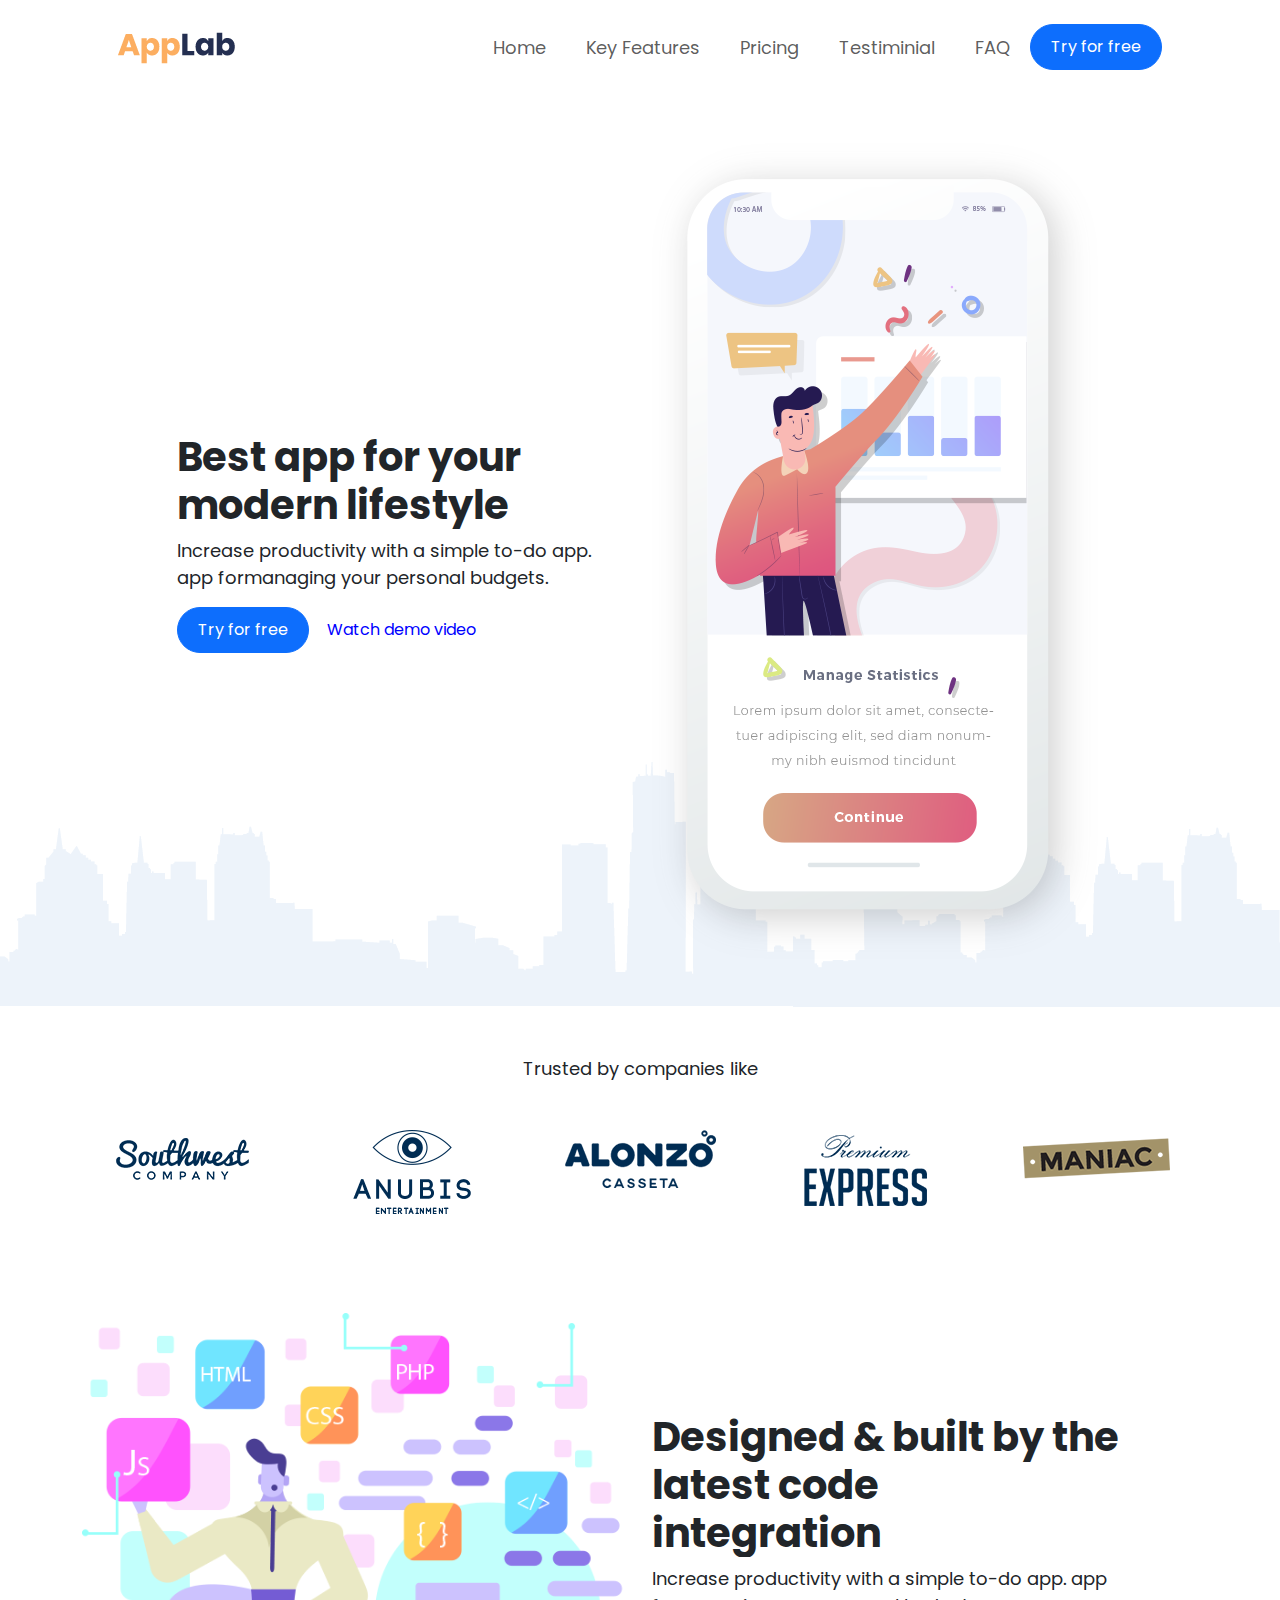
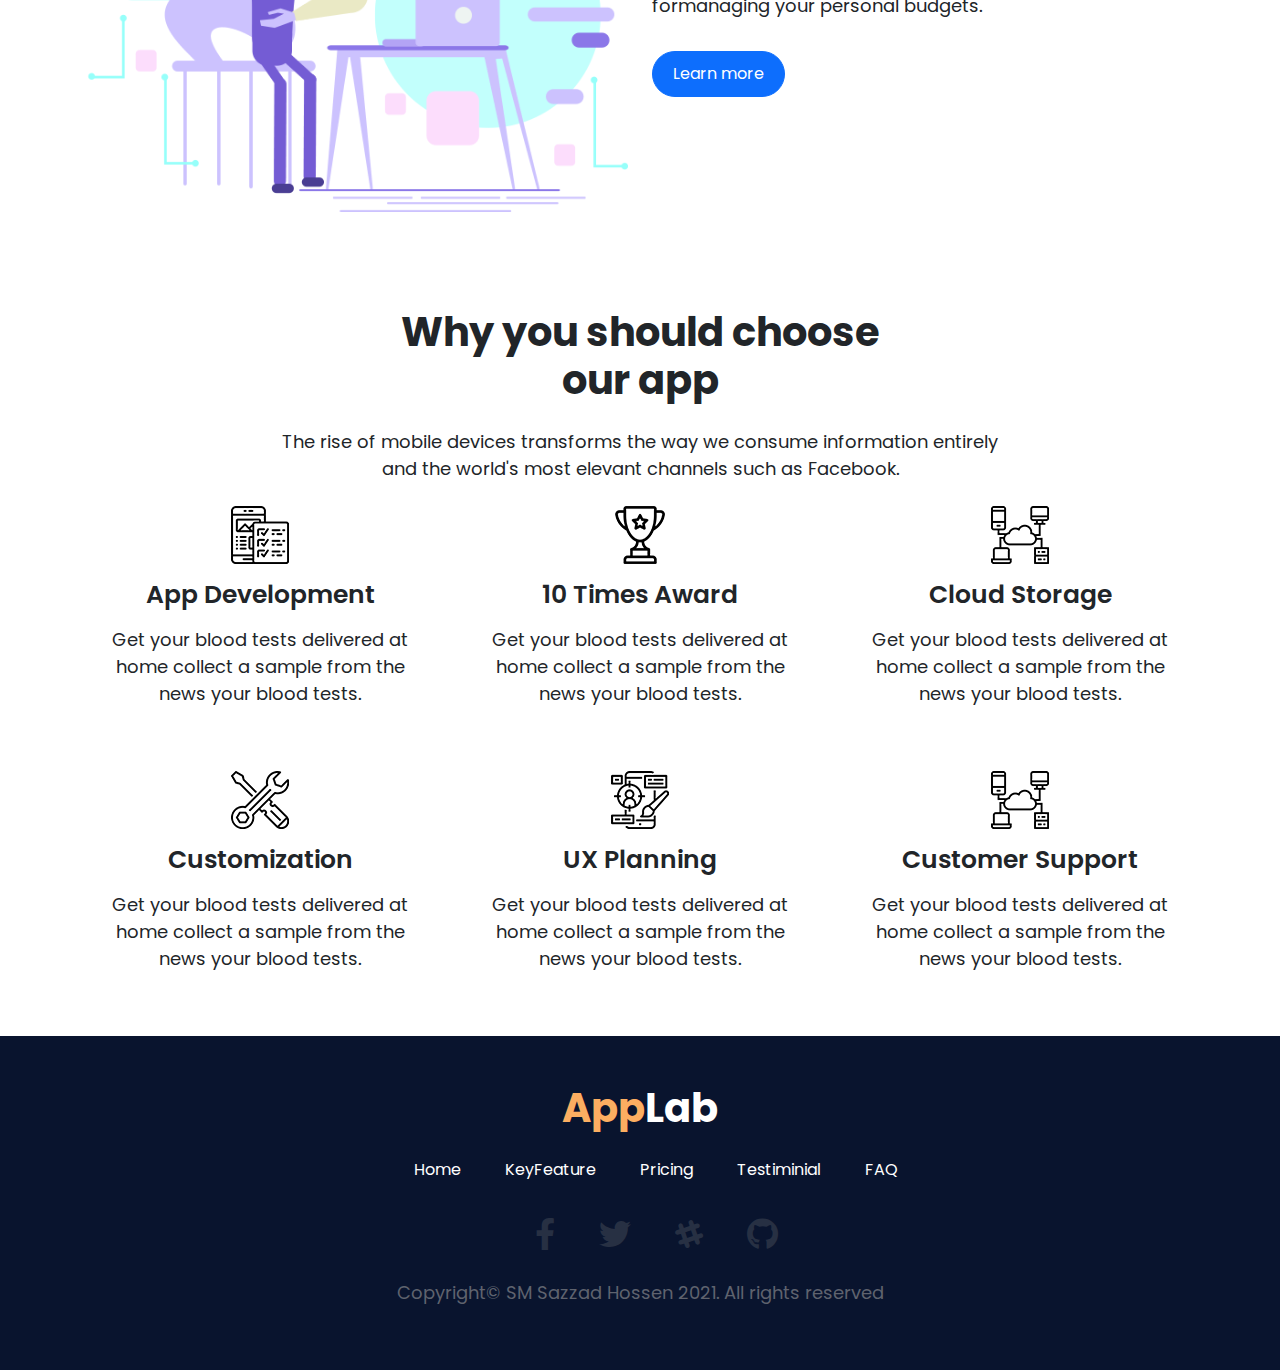
<file: index.html>
<!DOCTYPE html>
<html lang="en">
<head>
<meta charset="UTF-8">
<meta name="viewport" content="width=device-width, initial-scale=1.0">
<meta http-equiv="X-UA-Compatible" content="ie=edge">
<meta name="Description" content="Enter your description here"/>
<link rel="stylesheet" href="https://cdnjs.cloudflare.com/ajax/libs/twitter-bootstrap/5.0.0-beta1/css/bootstrap.min.css">
<link rel="stylesheet" href="https://cdnjs.cloudflare.com/ajax/libs/font-awesome/5.15.2/css/all.min.css">
<link rel="preconnect" href="https://fonts.gstatic.com">
<link href="https://fonts.googleapis.com/css2?family=Poppins:ital,wght@0,400;0,500;0,600;0,700;1,900&display=swap" rel="stylesheet">
<link rel="stylesheet" href="style.css">
<link rel="stylesheet" href="responsive.css">
<title>LEDP Assessment Applab Project</title>
</head>
<body>

<!--========================= HEADER SECTION START=========================== -->
<section class="header">
    <div class="container">
        <nav class="navbar navbar-expand-lg navbar-light bg-transparent p-4">
            <div class="container-fluid">
              <a class="navbar-brand" href="#"><img src="img/logot.png" class="img-fluid" alt=""></a>
              <button class="navbar-toggler" type="button" data-bs-toggle="collapse" data-bs-target="#navbarSupportedContent" aria-controls="navbarSupportedContent" aria-expanded="false" aria-label="Toggle navigation">
                <span class="navbar-toggler-icon"></span>
              </button>
              <div class="collapse navbar-collapse" id="navbarSupportedContent">
                <ul class="navbar-nav ms-auto mb-2 mb-lg-0">
                  <li class="nav-item">
                    <a class="nav-link " aria-current="page" href="#">Home</a>
                  </li>
                  <li class="nav-item">
                    <a class="nav-link" href="#">Key Features</a>
                  </li>
                  <li class="nav-item">
                    <a class="nav-link" href="#"> Pricing </a>
                  </li>
                  <li class="nav-item">
                    <a class="nav-link" href="#"> Testiminial </a>
                  </li>
                  <li class="nav-item">
                    <a class="nav-link" href="#">FAQ</a>
                  </li>
                  <li class="nav-item">
                        <button class="btn btn-primary" >Try for free</button>
                  </li>
                </ul>
                
              </div>
            </div>
          </nav>
    </div>
</section>
<!--========================= HEADER SECTION END=========================== -->  
<!--========================= BANNER SECTION START=========================== -->
    <section class="banner py-5">
        <div class="container">
            <div class="row">
                <div class="col-md-1"></div>
                <div class="col-md-5 m-auto">
                    <h1 class="">Best app for your modern lifestyle</h1>
                    <p>Increase productivity with a simple to-do app. app formanaging your personal budgets.<p>
                        <button class="btn btn-primary" >Try for free</button>
                        <a class="btn watch-demo" href="">Watch demo video</a>
                </div>
                <div class="col-md-5">
                    <img src="img/mobile.png" class="img-fluid color-anchor" alt="">
                </div>
                <div class="col-md-1"></div>
            </div>
        </div>
    </section>

<!--========================= BANNER SECTION END=========================== -->

<!--========================= BRAND SECTION START=========================== -->
    <section class="brand py-5 text-center">
        <div class="container">
            <div class="text-center mb-5 trusted">
                <p>Trusted by companies like</p>
            </div>
            <div class="row">
                <div class="col-md">
                    <img src="img/Screenshot_2.png" class="img-fluid" alt="">
                </div>
                <div class="col-md">
                    <img src="img/brans2.png" class="img-fluid" alt="">
                </div>
                <div class="col-md">
                    <img src="img/brand3.png" class="img-fluid" alt="">
                </div>
                <div class="col-md">
                    <img src="img/Screenshot_6.png" class="img-fluid" alt="">
                </div>
                <div class="col-md">
                    <img src="img/Screenshot_1.png" class="img-fluid" alt="">
                </div>
            </div>
        </div>
    </section>
<!--========================= BRAND SECTION END=========================== -->

<!--========================= DESIGN SECTION START=========================== -->
    <section class="design py-5">
        <div class="container">
            <div class="row">
                <div class="col-md-6">
                    <img src="img/html.png" class="img-fluid" alt="">
                </div>
                <div class="col-md-6  m-auto design-build">
                        <h1 class="">Designed & built by
                            the latest code <br>
                            integration</h1>
                        <p>Increase productivity with a simple to-do app. app formanaging your personal budgets.<p>
                            <button class="btn btn-primary mt-3" >Learn more</button>
                            
                    </div>
                </div>
            </div>
        </div>
    </section>
<!--========================= DESIGN SECTION END=========================== -->

<!--========================= SERVICES SECTION START=========================== -->
    <section class="services py-5">
        <div class="container">
            <div class="text-center">
                <h1 class="">Why you should choose <br>
                    our app</h1>
                <p class="my-4">The rise of mobile devices transforms the way we consume information entirely <br>
                    and the world's most elevant channels such as Facebook.<p>
            </div>  
            <div class="services-content">
                <div class="row">
                    <div class="col-md-4 text-center icon-bar">
                        <img src="img/icon1.png" class="img-fluid" alt="">
                        <h2 class="my-3">App Development</h2>
                        <p>Get your blood tests delivered at <br>
                            home collect a sample from the <br>
                            news your blood tests.</p>
                    </div>
                    <div class="col-md-4 text-center icon-bar">
                        <img src="img/trophy.png" class="img-fluid" alt="">
                        <h2 class="my-3">10 Times Award</h2>
                        <p>Get your blood tests delivered at <br>
                            home collect a sample from the <br>
                            news your blood tests.</p>
                    </div>
                    <div class="col-md-4 text-center icon-bar">
                        <img src="img/computer.png" class="img-fluid" alt="">
                        <h2 class="my-3">Cloud Storage</h2>
                        <p>Get your blood tests delivered at <br>
                            home collect a sample from the <br>
                            news your blood tests.</p>
                    </div>
                </div>

                <div class="row mt-5">
                    <div class="col-md-4 text-center icon-bar">
                        <img src="img/customer-support.png" class="img-fluid" alt="">
                        <h2 class="my-3">Customization</h2>
                        <p>Get your blood tests delivered at <br>
                            home collect a sample from the <br>
                            news your blood tests.</p>
                    </div>
                    <div class="col-md-4 text-center icon-bar">
                        <img src="img/setting.png" class="img-fluid" alt="">
                        <h2 class="my-3">UX Planning</h2>
                        <p>Get your blood tests delivered at <br>
                            home collect a sample from the <br>
                            news your blood tests.</p>
                    </div>
                    <div class="col-md-4 text-center icon-bar">
                        <img src="img/computer.png" class="img-fluid" alt="">
                        <h2 class="my-3">Customer Support</h2>
                        <p>Get your blood tests delivered at <br>
                            home collect a sample from the <br>
                            news your blood tests.</p>
                    </div>
                </div>
            </div>
        </div>
    </section>
<!--========================= SERVICE SECTION END=========================== -->  

<!--========================= FOOTER SECTION START=========================== -->
    <section class="footer py-5">
        <div class="container">
            <div class="text-center">
                <h1><span class="app">App</span><span class="text-white">Lab</span> </h1>

                <div class="menu mt-3 text-white">
                    <ul>
                        <li><a href="##"> Home</a></li>
                        <li><a href="#">KeyFeature </a></li>
                        <li><a href="#">Pricing</a></li>
                        <li><a href="#">Testiminial</a></li>
                        <li><a href="#">FAQ </a></li>
                        
                </div>

                <div class="social-icon">
                    <ul>
                        <li><a href=""> <i class="fab fa-facebook-f fa-2x" aria-hidden="true"></i></a></li>
                        <li><a href="">  <i class="fab fa-twitter fa-2x" aria-hidden="true"></i></a></li>
                        <li><a href=""><i class="fab fa-slack-hash fa-2x"></i></a></li>
                        <li><a href=""> <i class="fab fa-github fa-2x"></i></a></li>
                    </ul>
                </div>

                <div class="copyright">
                    <p class="">Copyright© SM Sazzad Hossen 2021. All rights reserved</p>
                </div>
                
            </div>
        </div>
    </section>
<!--========================= FOOTER SECTION END=========================== -->


<script src="https://cdnjs.cloudflare.com/ajax/libs/popper.js/2.5.4/umd/popper.min.js"></script>
<script src="https://cdnjs.cloudflare.com/ajax/libs/twitter-bootstrap/5.0.0-beta1/js/bootstrap.min.js"></script>
</body>
</html>
</file>
<file: style.css>
/*======== ===
COMMON CSS START
=========== */

*{
    margin: 0;
    padding: 0;
    box-sizing: border-box;
    font-family: 'Poppins', sans-serif;
}
/* html,body{
    overflow: hidden;
} */
ul li {
    list-style: none;
    display: inline-block;
}

ul li a{
    text-decoration: none;
    padding: 10px 20px;
    display: inline-block;
}

button{
    font-weight: 600;
    background-color: #2500f9;
    border-radius: 50px!important;
    
}
.btn.btn-primary {
    padding: 10px 20px;
}
h1,h3,h4,h5,h6{
    font-weight: 700;
    font-size: 40px;
    overflow: hidden;
}
h2{
    font-size: 25px;
    font-weight: 600;
}
p,.nav-link{
    font-weight: 400;
    font-size: 18px;
    font-family: 'Poppins', sans-serif;
}
button:focus{
    box-shadow: unset!important;
    border: unset;
}
.navbar-light .navbar-nav .nav-link {
    padding: 10px 20px!important;
}
/*=========== 
COMMON CSS END
=========== */


/*======== ===
banner CSS START
=========== */
     .banner{
        background-image: url('./img/Home-page-opt.png');
        padding-bottom: 50px;
        background-position: bottom;
        background-repeat: no-repeat;
    } 
   
    .btn.watch-demo {
        color: blue;
    }
/*=========== 
banner CSS END
=========== */


/*======== ===
footer CSS START
=========== */
    .footer{
        background-color: #09142e;
    }
    .menu.mt-3.text-white ul li a  {
        color: white;
       
    }
    .social-icon ul li a {
        color: #273043!important;
        ;
    }
    .social-icon ul li a i:hover {
        color: white;
    }
    .copyright p{
        color: #5f636e;
    }
    .app{
        color: #fcae61;
    }
/*=========== 
footer CSS END
=========== */


/*======== ===
 CSS START
=========== */

/*=========== 
COMMON CSS END
=========== */
</file>
<file: responsive.css>
@media only screen and (max-width:768px){
    .banner{
        text-align: center;
        
    }
    .col-md img{
        margin-top: 20px;
    }
    h1,h3,h4,h5,h6{
        font-size: 30px;
    }
    .col-md-6.m-auto.text-center {
        padding-top: 50px;
    }
    .design-build{
        padding-top: 40px;
        text-align: center;
    }
    .design-build h1{
        font-size: 25px;
    }
    .trusted{
        margin-bottom: 5px!important;
    }
    .col-md-4.text-center.icon-bar {
        margin-top: 30px;
    }
    h2.my-3 {
        overflow: hidden;
    }
    .menu.mt-3.text-white ul li a {
        font-size: 18px;
        padding: 5px 10px;
        margin-top: 15px;
    }
}

@media only screen and (max-width:575px){
    .menu.mt-3.text-white ul li a {
        font-size: 14px;
        padding: 5px;
        margin-top: 15px;
    }
    .copyright p {
      
        font-size: 15px;
    }
}
</file>
